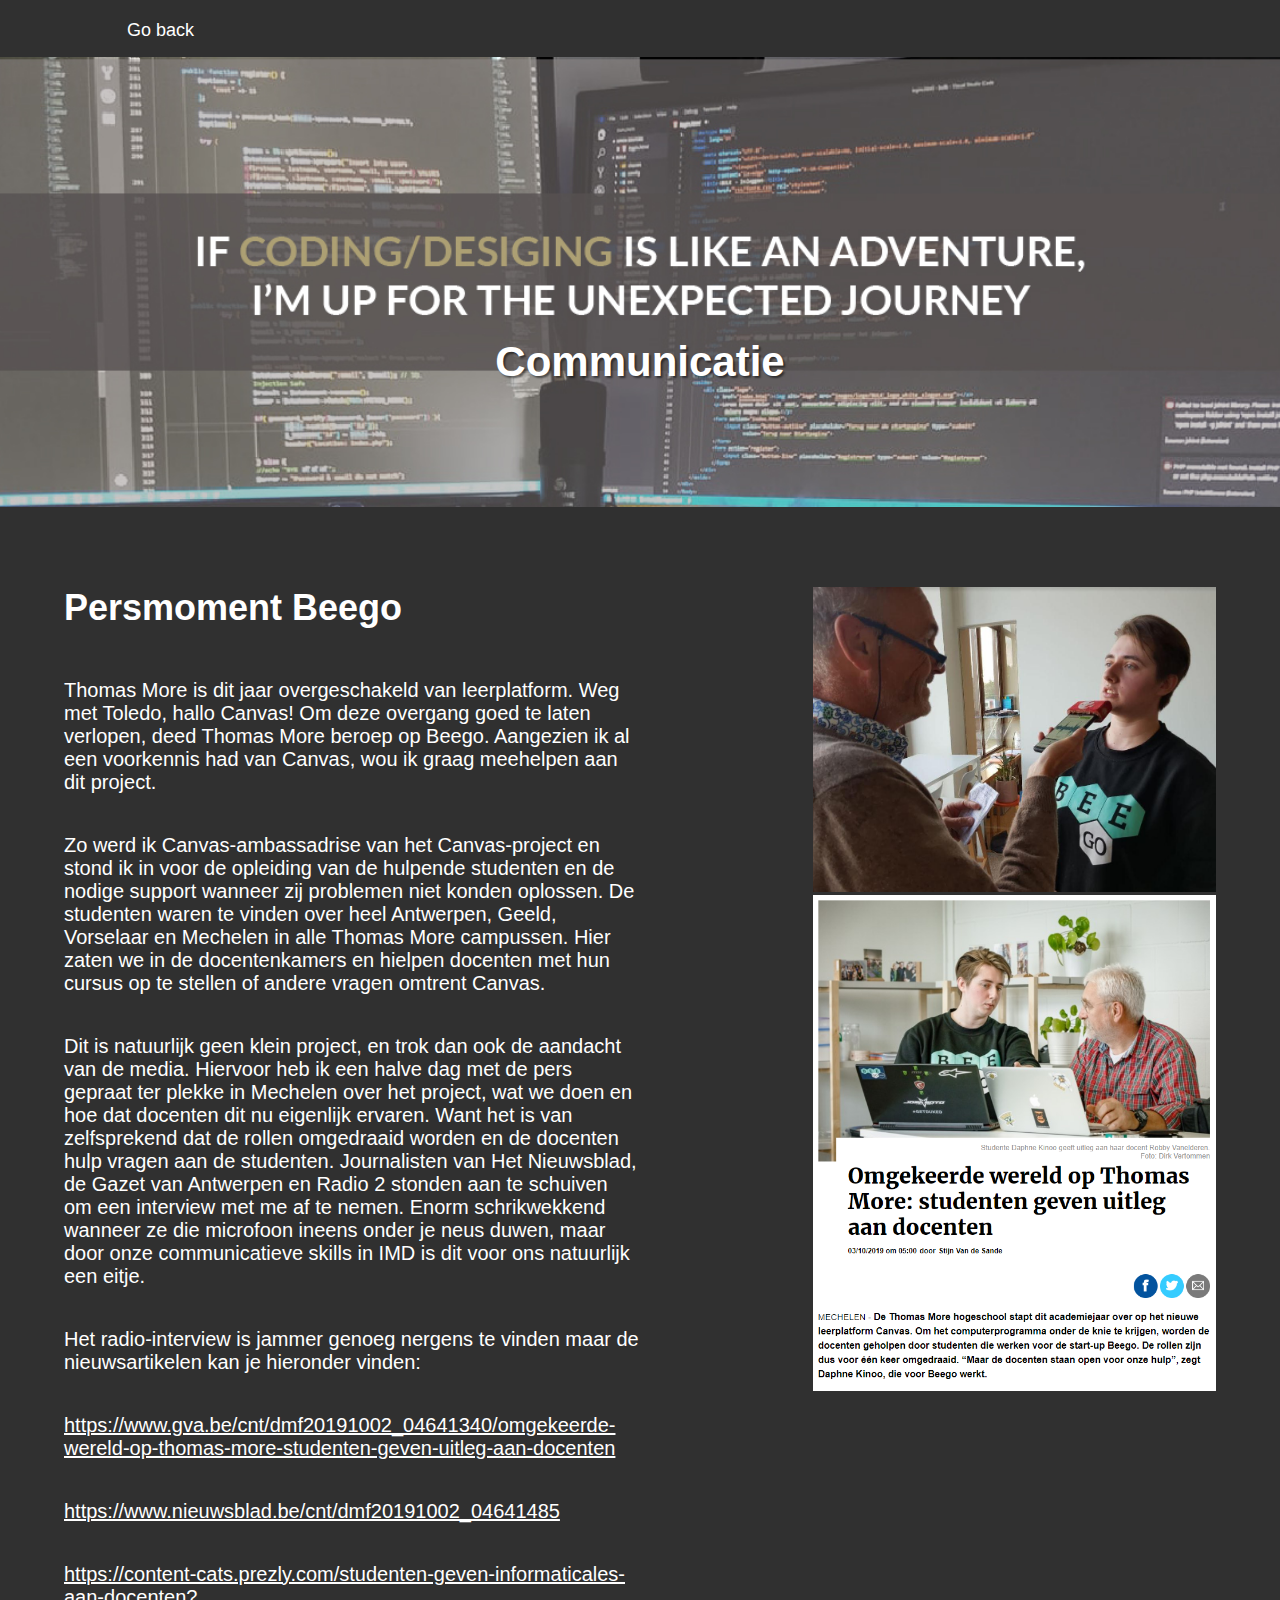
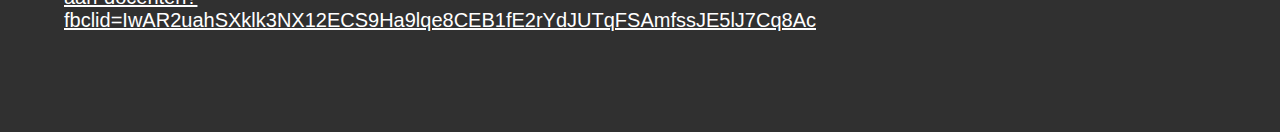
<file: communication.html>
<!DOCTYPE html>
<html lang="en">

<head>
    <meta charset="UTF-8" />
    <meta name="viewport" content="width=device-width, initial-scale=1.0" />
    <meta http-equiv="X-UA-Compatible" content="ie=edge" />
    <link rel="stylesheet" href="css/layout.css">
    <link rel="stylesheet" href="css/skills.css" />
    <title>Communicatie</title>
</head>

<body>
    <div class="container">
        <ul id="filters" class="clearfix">
            <a href="index.html">
                <li class="goBack"><span class="back">Go back</span></li>
            </a>
        </ul>
    </div>
    <main>
        <div class="banner">
            <img src="img/banner.jpg" alt="" />
            <div class="author">
                <h1>Communicatie</h1>
            </div>
        </div>
        <div class="story">
            <div class="story-description">
                <h3>Persmoment Beego</h3>
                <p>
                    Thomas More is dit jaar overgeschakeld van leerplatform. Weg met Toledo, hallo Canvas! Om deze overgang goed te laten verlopen, deed Thomas More beroep op Beego. Aangezien ik al een voorkennis had van Canvas, wou ik graag meehelpen aan dit project.
                </p>
                <p>
                    Zo werd ik Canvas-ambassadrise van het Canvas-project en stond ik in voor de opleiding van de hulpende studenten en de nodige support wanneer zij problemen niet konden oplossen. De studenten waren te vinden over heel Antwerpen, Geeld, Vorselaar en Mechelen in alle Thomas More campussen. Hier zaten we in de docentenkamers en hielpen docenten met hun cursus op te stellen of andere vragen omtrent Canvas.
                </p>
                <p>
                    Dit is natuurlijk geen klein project, en trok dan ook de aandacht van de media. Hiervoor heb ik een halve dag met de pers gepraat ter plekke in Mechelen over het project, wat we doen en hoe dat docenten dit nu eigenlijk ervaren. Want het is van zelfsprekend dat de rollen omgedraaid worden en de docenten hulp vragen aan de studenten.

                    Journalisten van Het Nieuwsblad, de Gazet van Antwerpen en Radio 2 stonden aan te schuiven om een interview met me af te nemen. Enorm schrikwekkend wanneer ze die microfoon ineens onder je neus duwen, maar door onze communicatieve skills in IMD is dit voor ons natuurlijk een eitje.
                </p>
                <p>
                    Het radio-interview is jammer genoeg nergens te vinden maar  de nieuwsartikelen kan je hieronder vinden:
                </p>
                <p>

                    <a
                        href="https://www.gva.be/cnt/dmf20191002_04641340/omgekeerde-wereld-op-thomas-more-studenten-geven-uitleg-aan-docenten">
                        https://www.gva.be/cnt/dmf20191002_04641340/omgekeerde-wereld-op-thomas-more-studenten-geven-uitleg-aan-docenten
                    </a>
                </p>
                <p>
                    <a href="https://www.nieuwsblad.be/cnt/dmf20191002_04641485">
                        https://www.nieuwsblad.be/cnt/dmf20191002_04641485
                    </a>
                </p>
                <p>
                    <a
                        href="https://content-cats.prezly.com/studenten-geven-informaticales-aan-docenten?fbclid=IwAR2uahSXklk3NX12ECS9Ha9lqe8CEB1fE2rYdJUTqFSAmfssJE5lJ7Cq8Ac">
                        https://content-cats.prezly.com/studenten-geven-informaticales-aan-docenten?fbclid=IwAR2uahSXklk3NX12ECS9Ha9lqe8CEB1fE2rYdJUTqFSAmfssJE5lJ7Cq8Ac
                    </a>
                </p>
            </div>
            <div class="profile-large">
                <img class="minify-large" src="img/communication/persmomentBeego.jpg" alt="profile" />
                <img class="minify-large" src="img/communication/Screenshot_1.png" alt="profile" />
            </div>
        </div>

    </main>
</body>

</html>
</file>
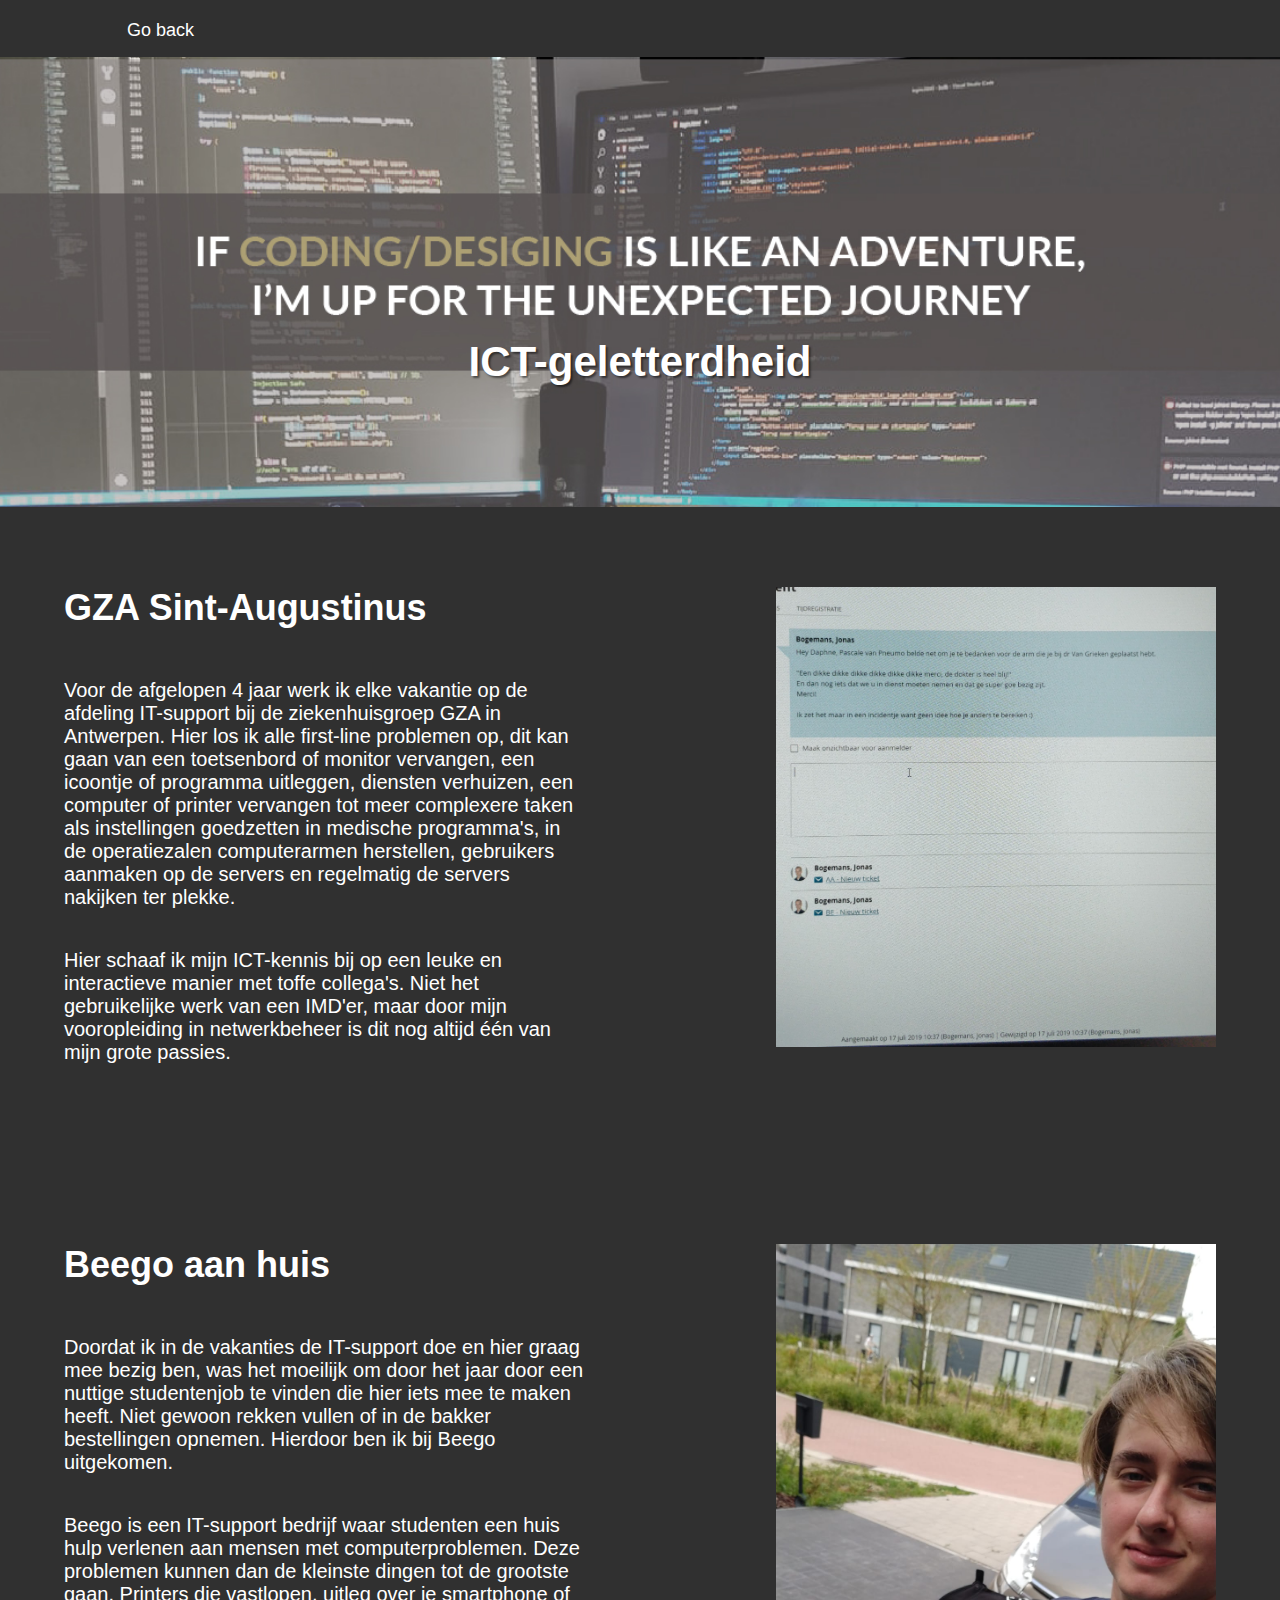
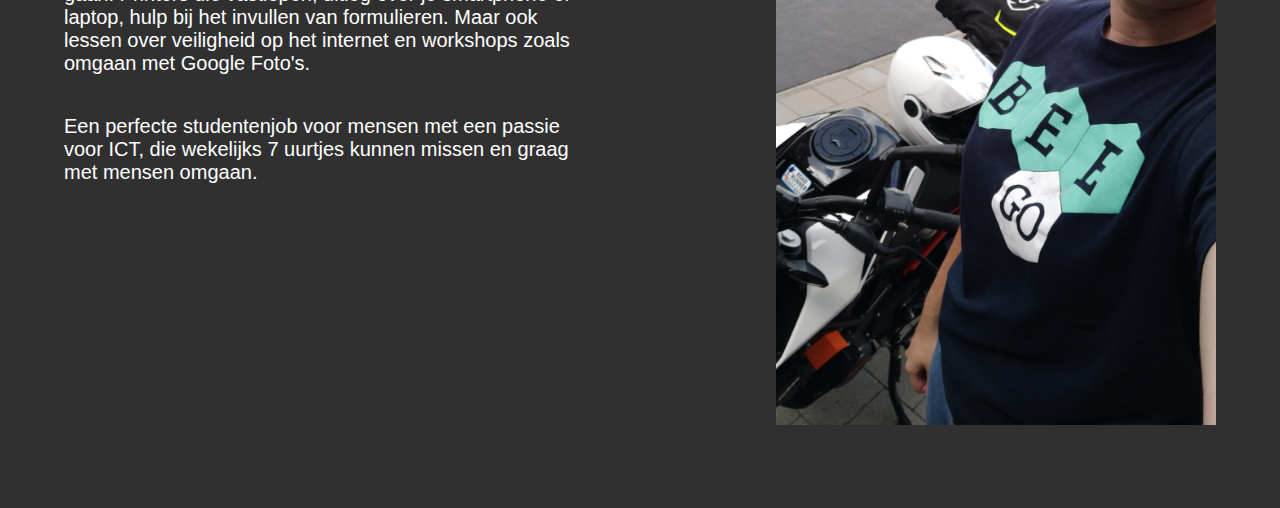
<file: ict-skills.html>
<!DOCTYPE html>
<html lang="en">

<head>
    <meta charset="UTF-8" />
    <meta name="viewport" content="width=device-width, initial-scale=1.0" />
    <meta http-equiv="X-UA-Compatible" content="ie=edge" />
    <link rel="stylesheet" href="css/layout.css">
    <link rel="stylesheet" href="css/skills.css" />
    <title>ICT-geletterdheid</title>
</head>

<body>
    <div class="container">
        <ul id="filters" class="clearfix">
            <a href="index.html">
                <li class="goBack"><span class="back">Go back</span></li>
            </a>
        </ul>
    </div>
    <main>
        <div class="banner">
            <img src="img/banner.jpg" alt="" />
            <div class="author">
                <h1>ICT-geletterdheid</h1>
            </div>
        </div>
        <div class="story">
            <div class="story-description">
                <h3>GZA Sint-Augustinus</h3>
                <p>
                    Voor de afgelopen 4 jaar werk ik elke vakantie op de afdeling IT-support bij de ziekenhuisgroep GZA in Antwerpen. Hier los ik alle first-line problemen op, dit kan gaan van een toetsenbord of monitor vervangen, een icoontje of programma uitleggen, diensten verhuizen, een computer of printer vervangen tot meer complexere taken als instellingen goedzetten in medische programma's, in de operatiezalen computerarmen herstellen, gebruikers aanmaken op de servers en regelmatig de servers nakijken ter plekke.
                </p>
                <p>
                    Hier schaaf ik mijn ICT-kennis bij op een leuke en interactieve manier met toffe collega's. Niet het gebruikelijke werk van een IMD'er, maar door mijn vooropleiding in netwerkbeheer is dit nog altijd één van mijn grote passies.
                </p>
            </div>
            <div class="profile-large">
                <img class="minify-large" src="img/ict/gza.jpg" alt="profile" />
            </div>
        </div>

        <div class="story">
            <div class="story-description">
                <h3>Beego aan huis</h3>
                <p>
                    Doordat ik in de vakanties de IT-support doe en hier graag mee bezig ben, was het moeilijk om door het jaar door een nuttige studentenjob te vinden die hier iets mee te maken heeft. Niet gewoon rekken vullen of in de bakker bestellingen opnemen. Hierdoor ben ik bij Beego uitgekomen.
                </p>
                <p>
                    Beego is een IT-support bedrijf waar studenten een huis hulp verlenen aan mensen met computerproblemen. Deze problemen kunnen dan de kleinste dingen tot de grootste gaan. Printers die vastlopen, uitleg over je smartphone of laptop, hulp bij het invullen van formulieren. Maar ook lessen over veiligheid op het internet en workshops zoals omgaan met Google Foto's.
                </p>
                <p>
                    Een perfecte studentenjob voor mensen met een passie voor ICT, die wekelijks 7 uurtjes kunnen missen en graag met mensen omgaan.
                </p>
            </div>
            <div class="profile-large">
                <img class="minify-large" src="img/ict/beegoAanHuis.jpg" alt="profile" />
            </div>
        </div>
    </main>
</body>

</html>
</file>
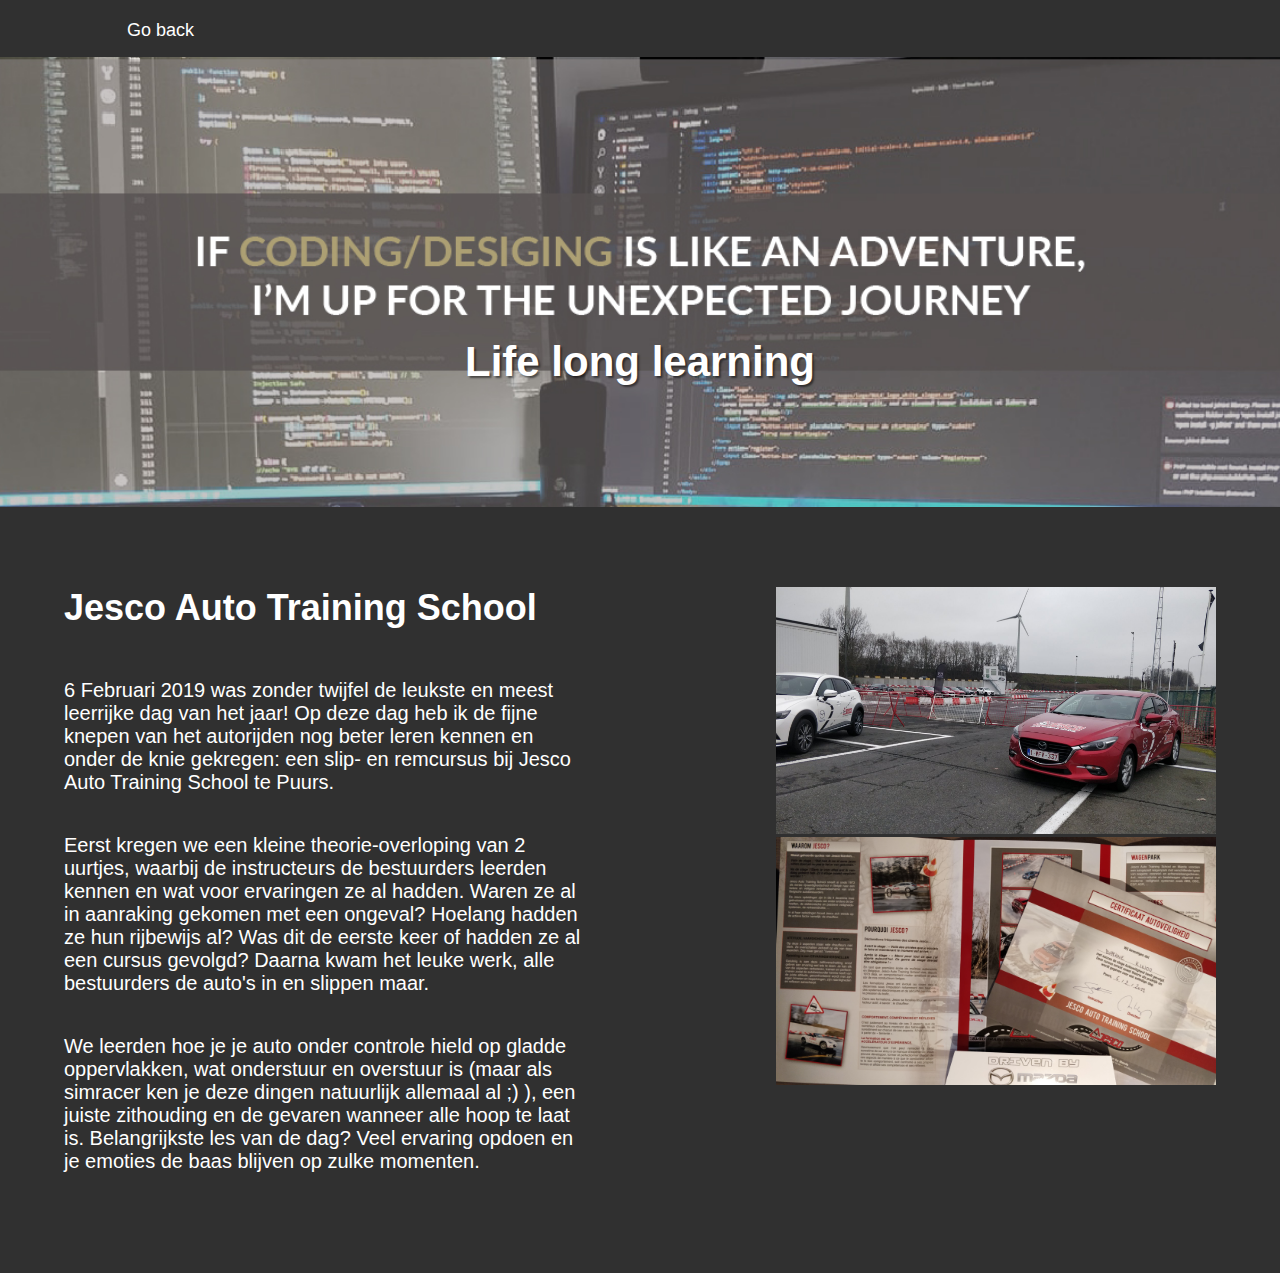
<file: life-long-learning.html>
<!DOCTYPE html>
<html lang="en">

<head>
    <meta charset="UTF-8" />
    <meta name="viewport" content="width=device-width, initial-scale=1.0" />
    <meta http-equiv="X-UA-Compatible" content="ie=edge" />
    <link rel="stylesheet" href="css/layout.css">
    <link rel="stylesheet" href="css/skills.css" />
    <title>Life long learning</title>
</head>

<body>
    <div class="container">
        <ul id="filters" class="clearfix">
            <a href="index.html">
                <li class="goBack"><span class="back">Go back</span></li>
            </a>
        </ul>
    </div>
    <main>
        <div class="banner">
            <img src="img/banner.jpg" alt="" />
            <div class="author">
                <h1>Life long learning</h1>
            </div>
        </div>
        <div class="story">
            <div class="story-description">
                <h3>Jesco Auto Training School</h3>
                <p>
                    6 Februari 2019 was zonder twijfel de leukste en meest leerrijke dag van het jaar! Op deze dag heb ik de fijne knepen van het autorijden nog beter leren kennen en onder de knie gekregen: een slip- en remcursus bij Jesco Auto Training School te Puurs. 
                </p>
                <p>
                    Eerst kregen we een kleine theorie-overloping van 2 uurtjes, waarbij de instructeurs de bestuurders leerden kennen en wat voor ervaringen ze al hadden. Waren ze al in aanraking gekomen met een ongeval? Hoelang hadden ze hun rijbewijs al? Was dit de eerste keer of hadden ze al een cursus gevolgd?
                    Daarna kwam het leuke werk, alle bestuurders de auto's in en slippen maar.
                </p>
                <p>
                    We leerden hoe je je auto onder controle hield op gladde oppervlakken, wat onderstuur en overstuur is (maar als simracer ken je deze dingen natuurlijk allemaal al ;) ), een juiste zithouding en de gevaren wanneer alle hoop te laat is. Belangrijkste les van de dag? Veel ervaring opdoen en je emoties de baas blijven op zulke momenten.  
                </p>
            </div>
            <div class="profile-large">
                <img class="minify-large" src="img/learning/jescoTraining.jpg" alt="profile" />
                <img class="minify-large" src="img/learning/jescoCertificaat.jpg" alt="profile" />
            </div>
        </div>

    </main>
</body>

</html>
</file>
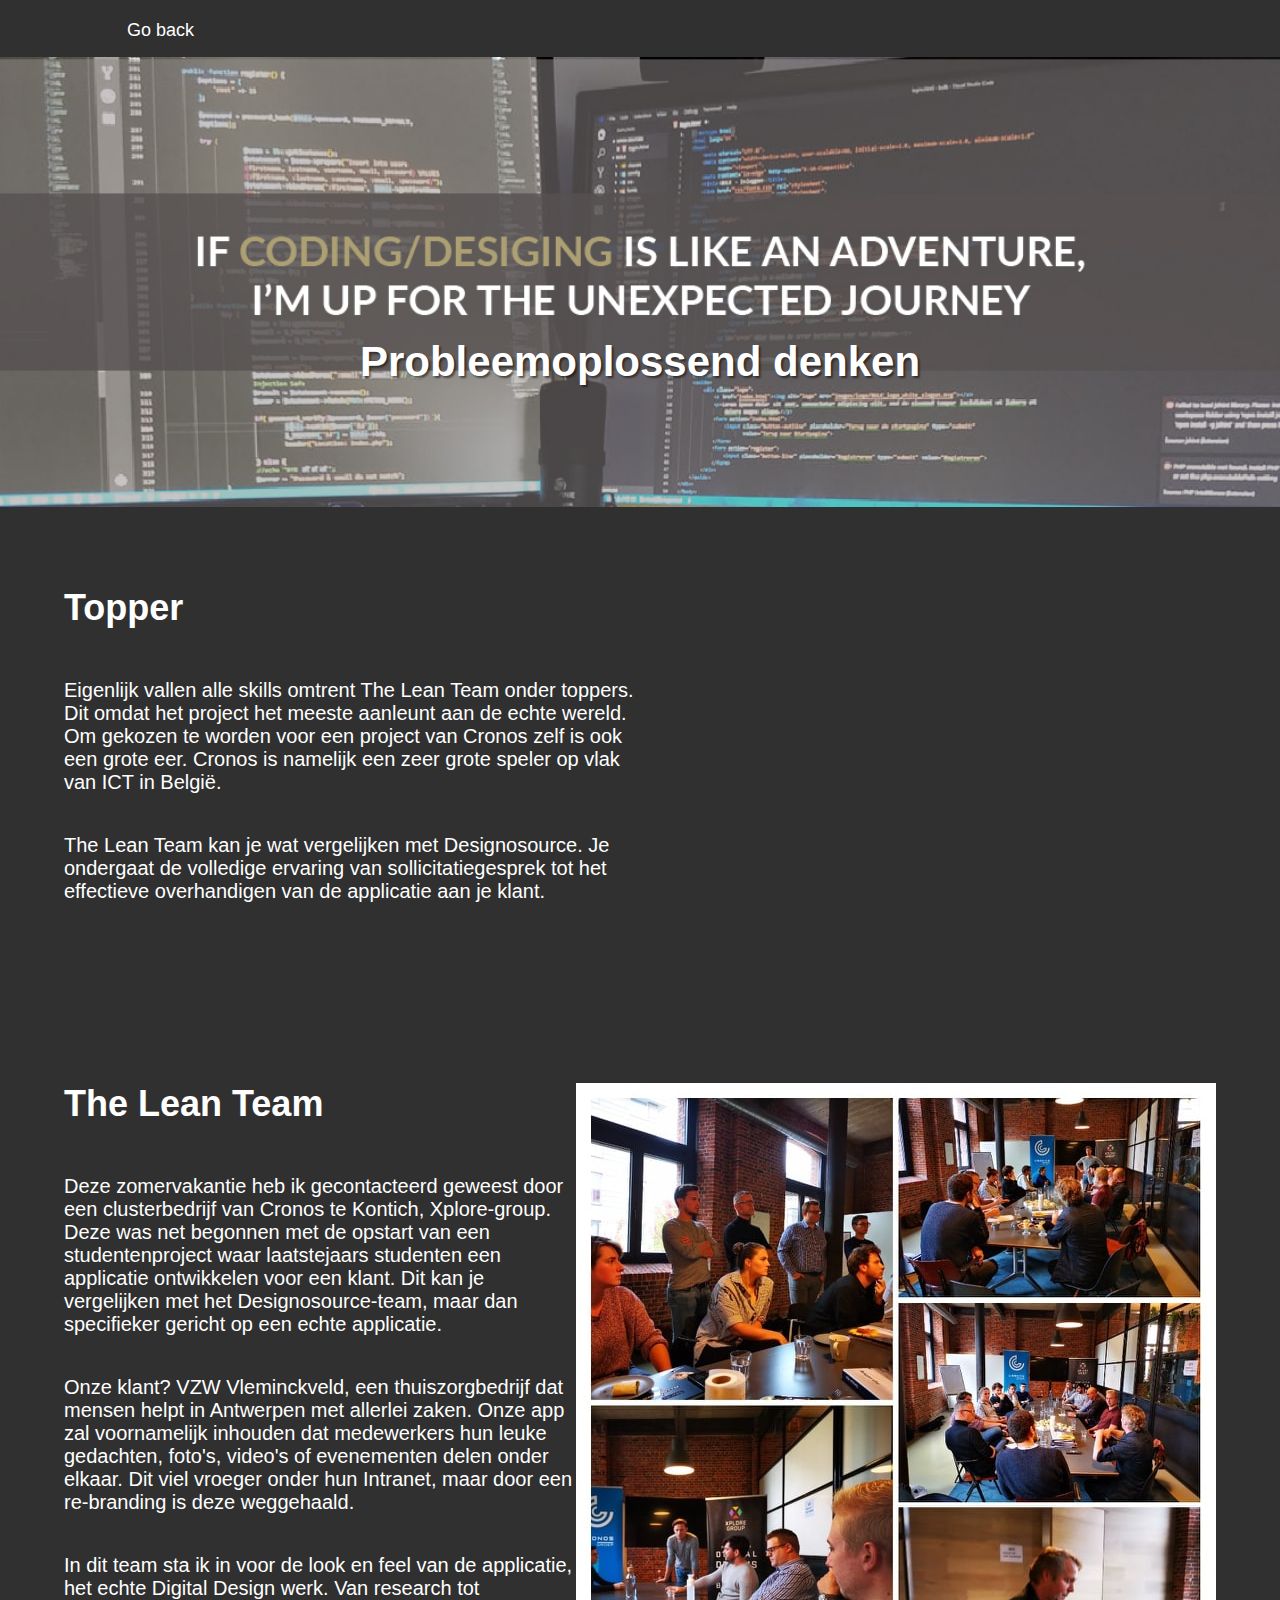
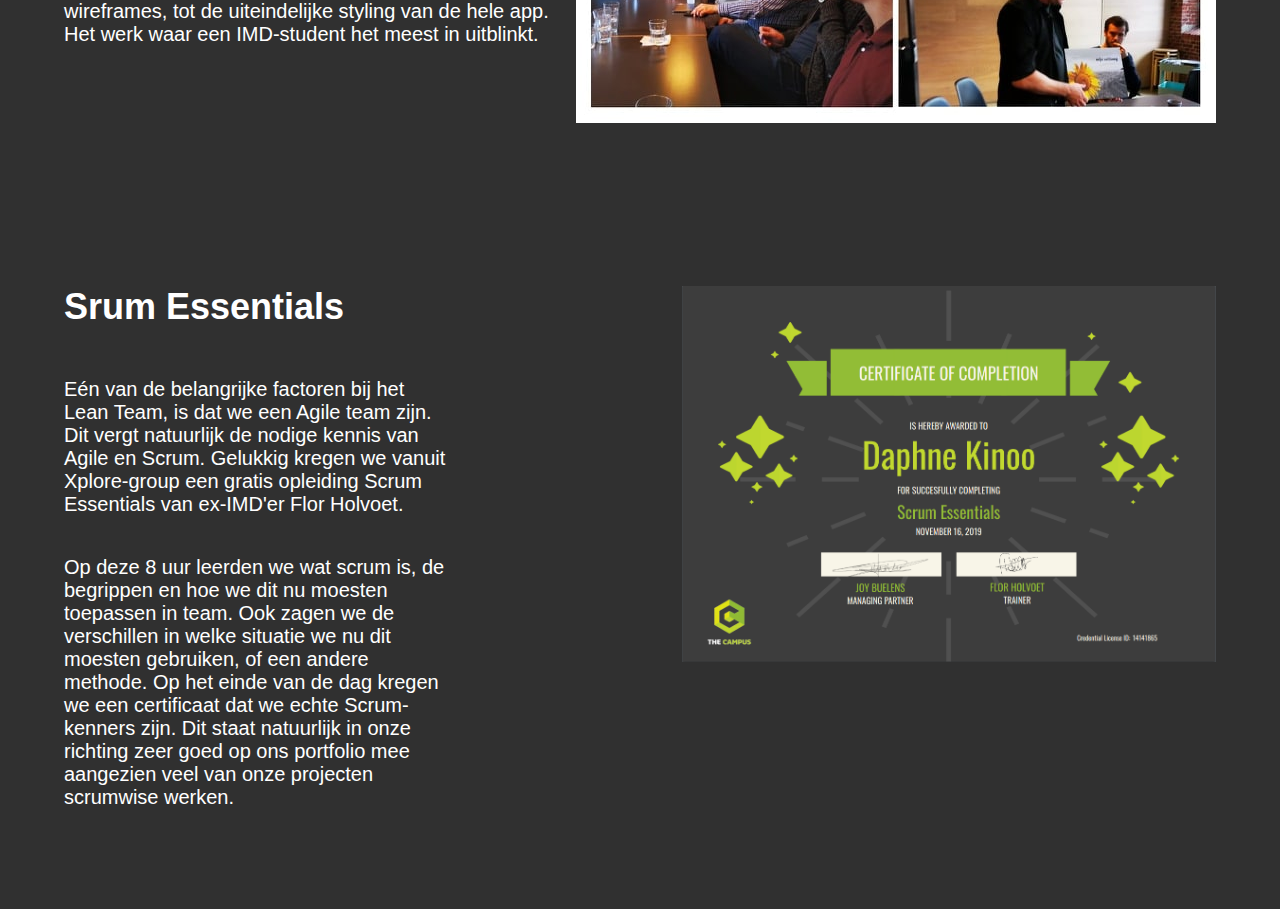
<file: probleemoplossend-denken.html>
<!DOCTYPE html>
<html lang="en">

<head>
    <meta charset="UTF-8" />
    <meta name="viewport" content="width=device-width, initial-scale=1.0" />
    <meta http-equiv="X-UA-Compatible" content="ie=edge" />
    <link rel="stylesheet" href="css/layout.css">
    <link rel="stylesheet" href="css/skills.css" />
    <title>Probleemoplossend denken</title>
</head>

<body>
    <div class="container">
        <ul id="filters" class="clearfix">
            <a href="index.html">
                <li class="goBack"><span class="back">Go back</span></li>
            </a>
        </ul>
    </div>
    <main>
        <div class="banner">
            <img src="img/banner.jpg" alt="" />
            <div class="author">
                <h1>Probleemoplossend denken</h1>
            </div>
        </div>

        <div class="story">
            <div class="story-description">
                <h3>Topper</h3>
                <p>
                    Eigenlijk vallen alle skills omtrent The Lean Team onder toppers. Dit omdat het project het meeste aanleunt aan de echte wereld. Om gekozen te worden voor een project van Cronos zelf is ook een grote eer. Cronos is namelijk een zeer grote speler op vlak van ICT in België.
                </p>
                <p>
                    The Lean Team kan je wat vergelijken met Designosource. Je ondergaat de volledige ervaring van sollicitatiegesprek tot het effectieve overhandigen van de applicatie aan je klant.
                </p>
            </div>
        </div>

        <div class="story">
            <div class="story-description">
                <h3>The Lean Team</h3>
                <p>
                    Deze zomervakantie heb ik gecontacteerd geweest door een clusterbedrijf van Cronos te Kontich, Xplore-group. Deze was net begonnen met de opstart van een studentenproject waar laatstejaars studenten een applicatie ontwikkelen voor een klant. Dit kan je vergelijken met het Designosource-team, maar dan specifieker gericht op een echte applicatie.
                </p>
                <p>
                    Onze klant? VZW Vleminckveld, een thuiszorgbedrijf dat mensen helpt in Antwerpen met allerlei zaken. Onze app zal voornamelijk inhouden dat medewerkers hun leuke gedachten, foto's, video's of evenementen delen onder elkaar. Dit viel vroeger onder hun Intranet, maar door een re-branding is deze weggehaald.
                </p>
                <p>
                    In dit team sta ik in voor de look en feel van de applicatie, het echte Digital Design werk. Van research tot wireframes, tot de uiteindelijke styling van de hele app. Het werk waar een IMD-student het meest in uitblinkt.
                </p>
            </div>
            <div class="profile">
                <img src="img/problem/meetingLeanTeam.jpg" alt="profile" />
            </div>
        </div>

        <div class="story">
            <div class="story-description">
                <h3>Srum Essentials</h3>
                <p>
                    Eén van de belangrijke factoren bij het Lean Team, is dat we een Agile team zijn. Dit vergt natuurlijk de nodige kennis van Agile en Scrum. Gelukkig kregen we vanuit Xplore-group een gratis opleiding Scrum Essentials van ex-IMD'er Flor Holvoet.
                </p>
                <p>
                    Op deze 8 uur leerden we wat scrum is, de begrippen en hoe we dit nu moesten toepassen in team. Ook zagen we de verschillen in welke situatie we nu dit moesten gebruiken, of een andere methode. Op het einde van de dag kregen we een certificaat dat we echte Scrum-kenners zijn. Dit staat natuurlijk in onze richting zeer goed op ons portfolio mee aangezien veel van onze projecten scrumwise werken.
                </p>
            </div>
            <div class="profile">
                <img class="minify" src="img/problem/scrumEssentials.png" alt="profile" />
            </div>
        </div>
    </main>
</body>

</html>
</file>
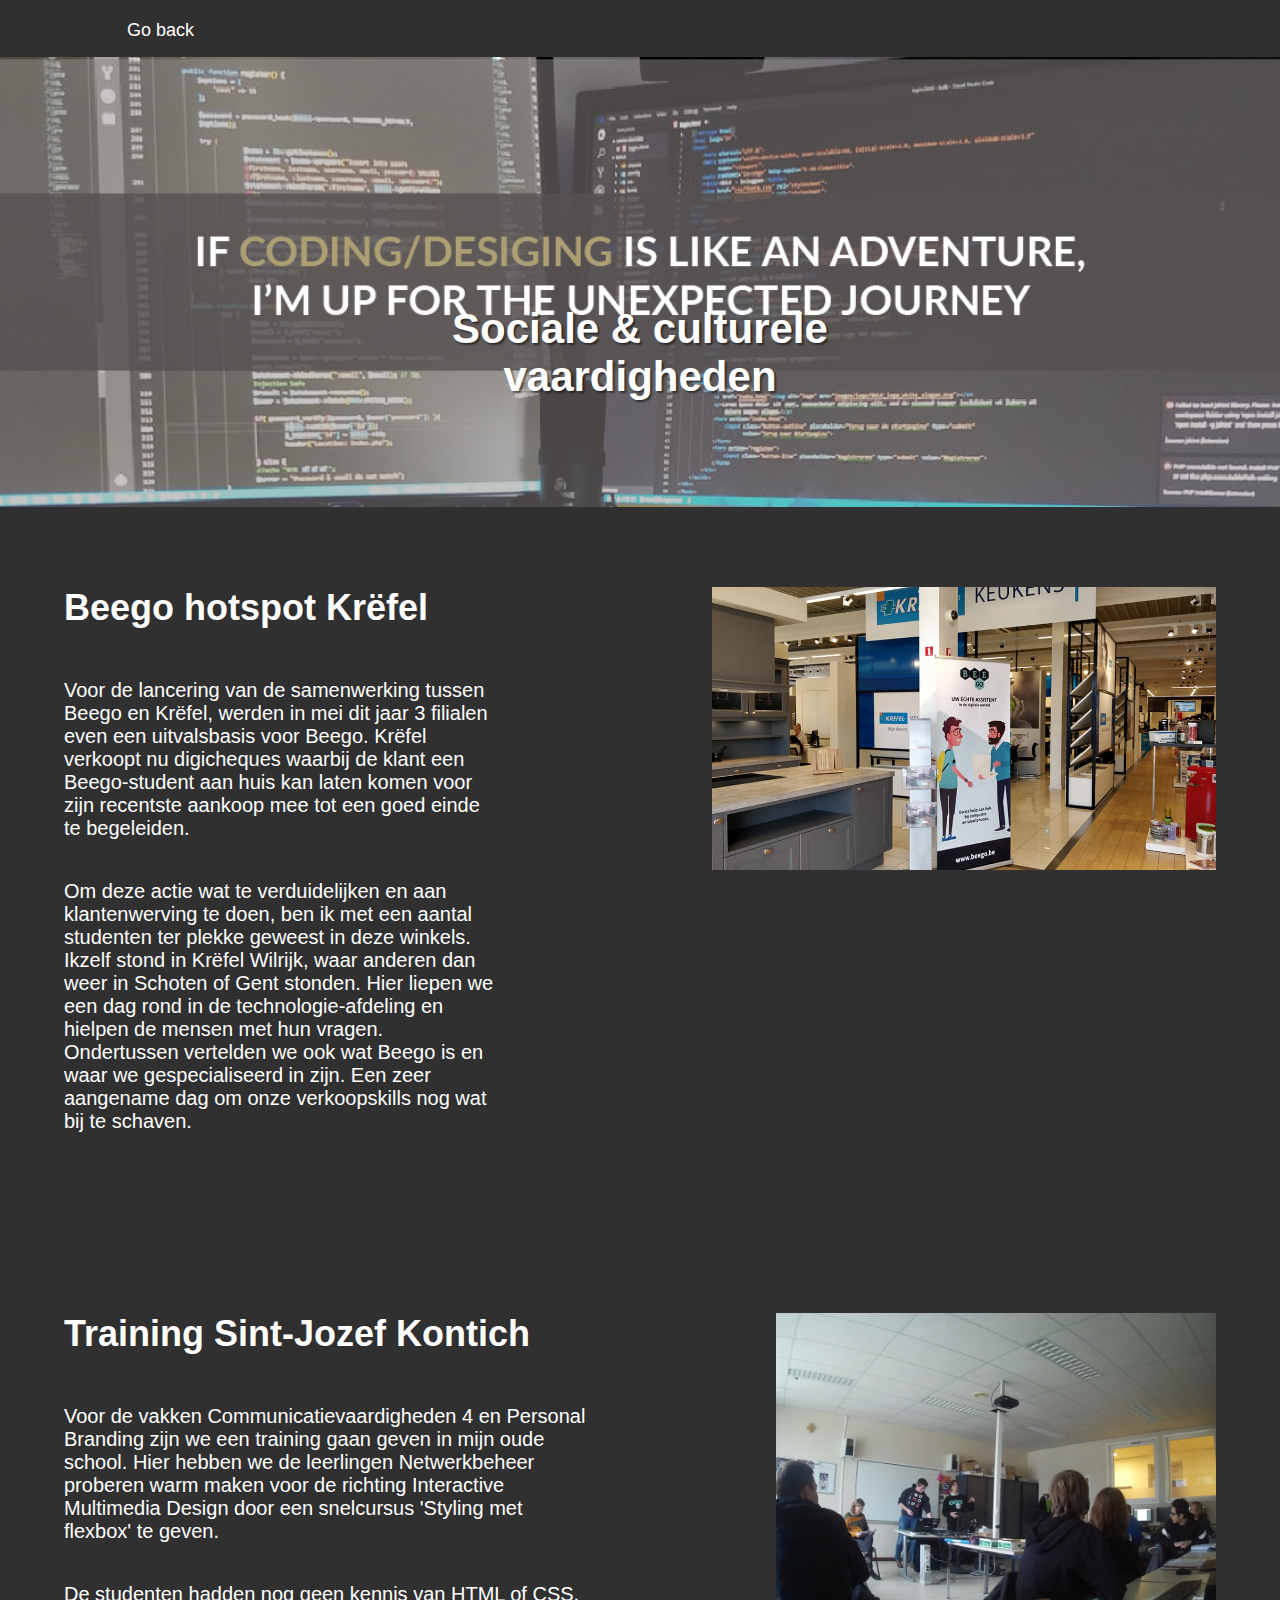
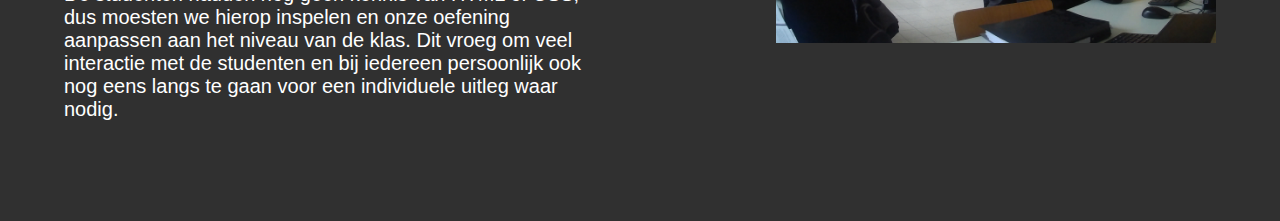
<file: social.html>
<!DOCTYPE html>
<html lang="en">

<head>
    <meta charset="UTF-8" />
    <meta name="viewport" content="width=device-width, initial-scale=1.0" />
    <meta http-equiv="X-UA-Compatible" content="ie=edge" />
    <link rel="stylesheet" href="css/layout.css">
    <link rel="stylesheet" href="css/skills.css" />
    <title>Sociale & culturele vaardigheden</title>
</head>

<body>
    <div class="container">
        <ul id="filters" class="clearfix">
            <a href="index.html">
                <li class="goBack"><span class="back">Go back</span></li>
            </a>
        </ul>
    </div>
    <main>
        <div class="banner">
            <img src="img/banner.jpg" alt="" />
            <div class="author">
                <h1>Sociale & culturele vaardigheden</h1>
            </div>
        </div>
        <div class="story">
            <div class="story-description">
                <h3>Beego hotspot Krëfel</h3>
                <p>
                    Voor de lancering van de samenwerking tussen Beego en Krëfel, werden in mei dit jaar 3 filialen even een uitvalsbasis voor Beego. Krëfel verkoopt nu digicheques waarbij de klant een Beego-student aan huis kan laten komen voor zijn recentste aankoop mee tot een goed einde te begeleiden. 
                </p>
                <p>
                    Om deze actie wat te verduidelijken en aan klantenwerving te doen, ben ik met een aantal studenten ter plekke geweest in deze winkels. Ikzelf stond in Krëfel Wilrijk, waar anderen dan weer in Schoten of Gent stonden. Hier liepen we een dag rond in de technologie-afdeling en hielpen de mensen met hun vragen. Ondertussen vertelden we ook wat Beego is en waar we gespecialiseerd in zijn. Een zeer aangename dag om onze verkoopskills nog wat bij te schaven.
                </p>
            </div>
            <div class="profile">
                <img class="minify" src="img/social/beego-krefel.jpg" alt="profile" />
            </div>
        </div>

        <div class="story">
            <div class="story-description">
                <h3>Training Sint-Jozef Kontich</h3>
                <p>
                    Voor de vakken Communicatievaardigheden 4 en Personal Branding zijn we een training gaan geven in mijn oude school. Hier hebben we de leerlingen Netwerkbeheer proberen warm maken voor de richting Interactive Multimedia Design door een snelcursus 'Styling met flexbox' te geven.
                </p>
                <p>
                    De studenten hadden nog geen kennis van HTML of CSS, dus moesten we hierop inspelen en onze oefening aanpassen aan het niveau van de klas. Dit vroeg om veel interactie met de studenten en bij iedereen persoonlijk ook nog eens langs te gaan voor een individuele uitleg waar nodig.
                </p>
            </div>
            <div class="profile-large">
                <img class="minify-large" src="img/social/trainingSJI.jpg" alt="profile" />
            </div>
        </div>
    </main>
</body>

</html>
</file>
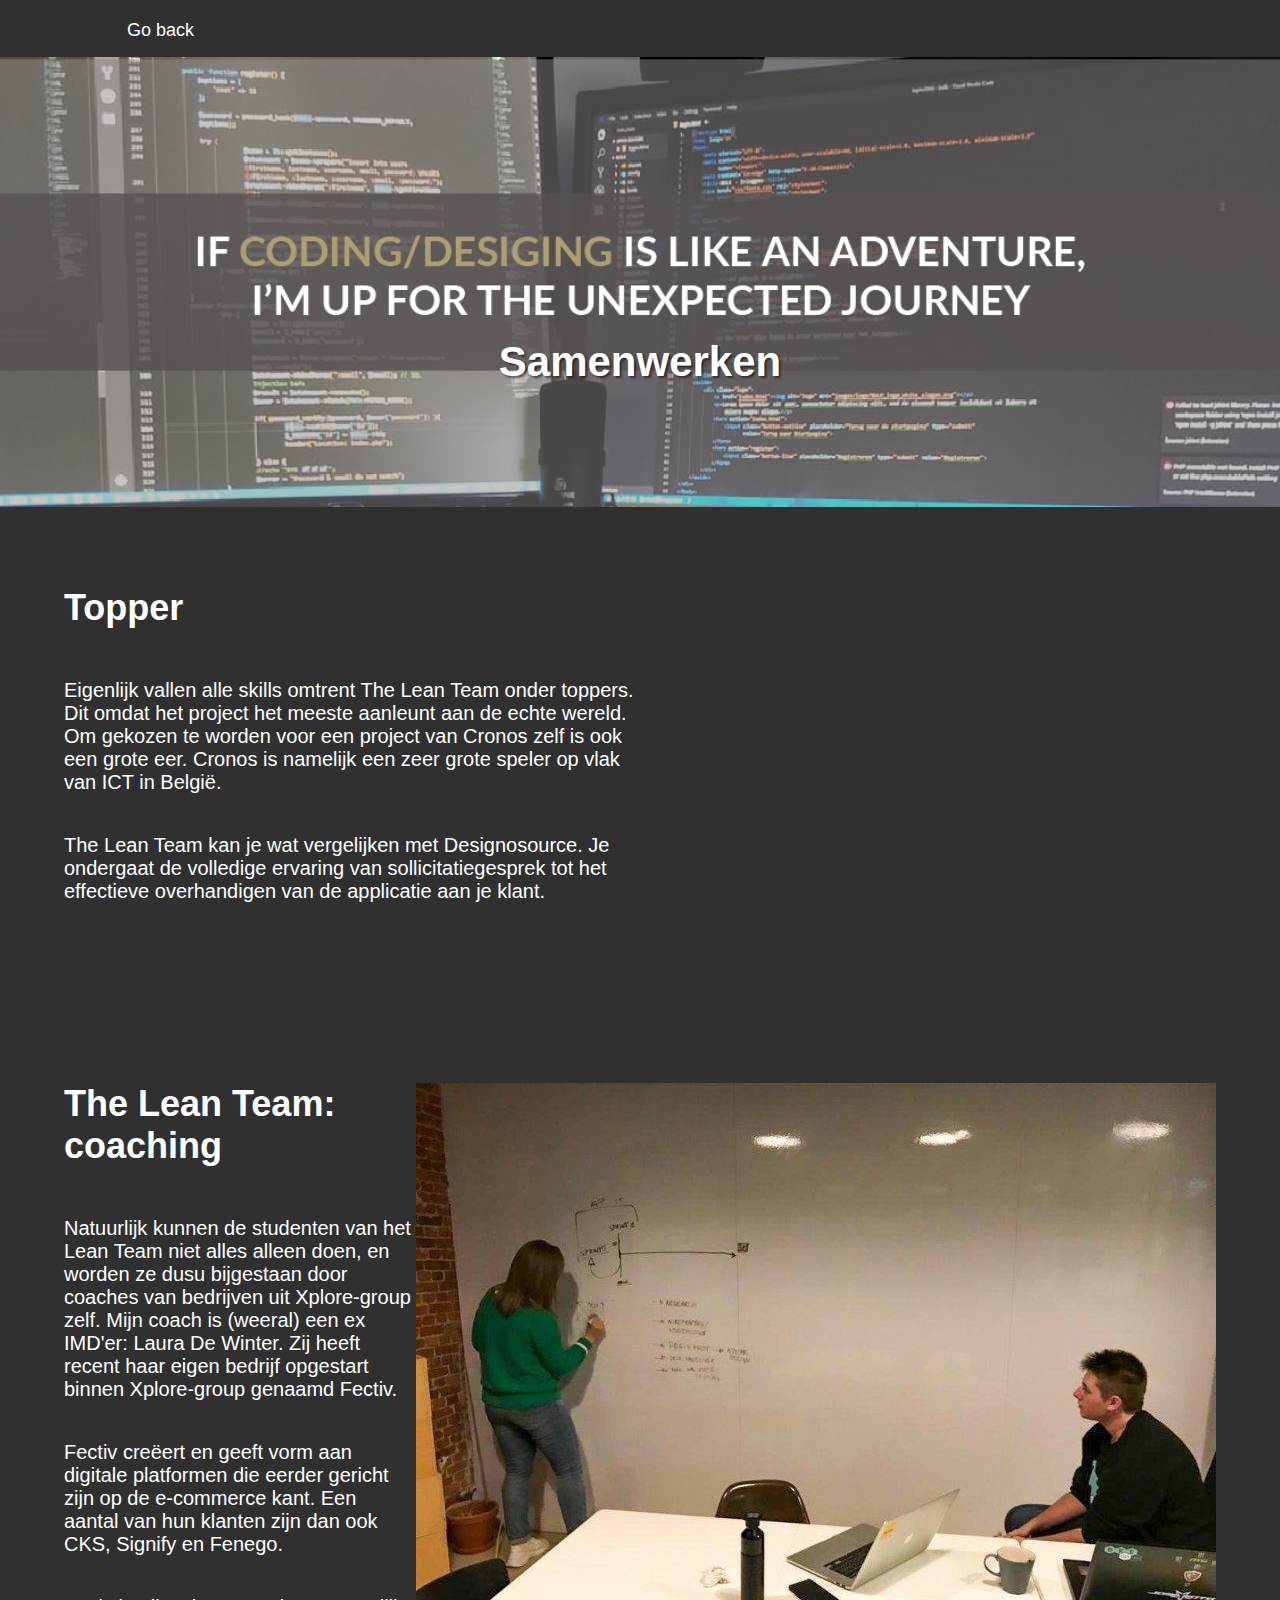
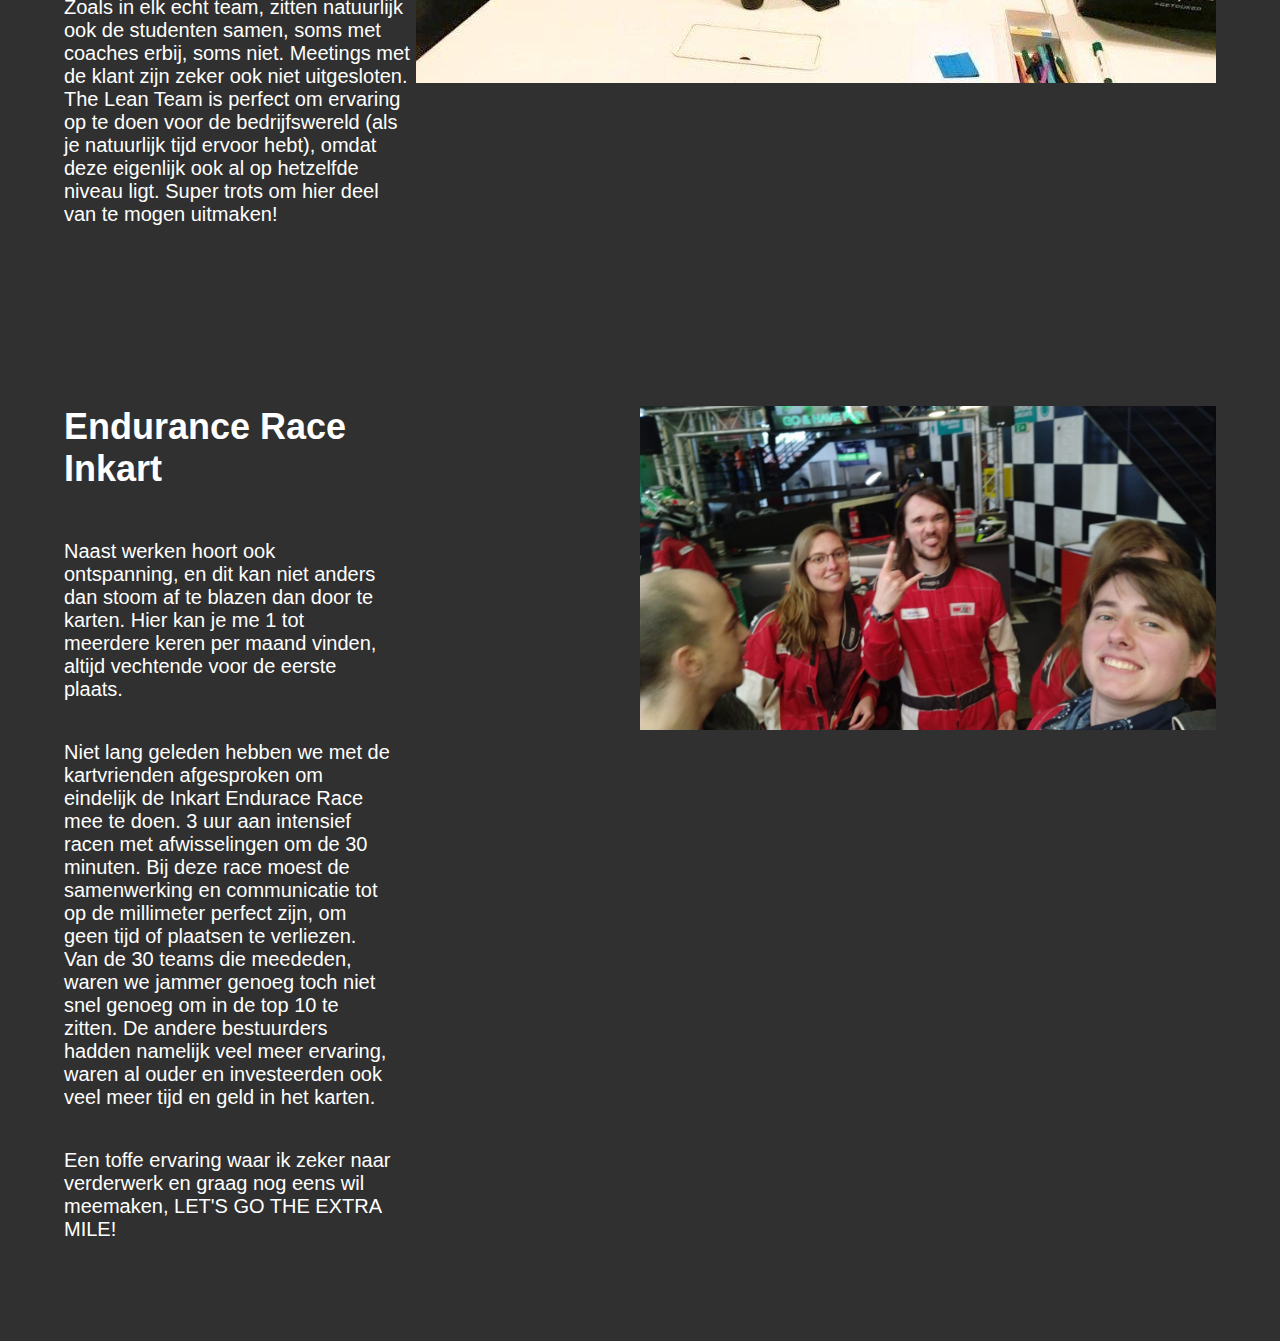
<file: teamwork.html>
<!DOCTYPE html>
<html lang="en">

<head>
    <meta charset="UTF-8" />
    <meta name="viewport" content="width=device-width, initial-scale=1.0" />
    <meta http-equiv="X-UA-Compatible" content="ie=edge" />
    <link rel="stylesheet" href="css/layout.css">
    <link rel="stylesheet" href="css/skills.css" />
    <title>Samenwerken</title>
</head>

<body>
    <div class="container">
        <ul id="filters" class="clearfix">
            <a href="index.html">
                <li class="goBack"><span class="back">Go back</span></li>
            </a>
        </ul>
    </div>
    <main>
        <div class="banner">
            <img src="img/banner.jpg" alt="" />
            <div class="author">
                <h1>Samenwerken</h1>
            </div>
        </div>

        <div class="story">
            <div class="story-description">
                <h3>Topper</h3>
                <p>
                    Eigenlijk vallen alle skills omtrent The Lean Team onder toppers. Dit omdat het project het meeste
                    aanleunt aan de echte wereld. Om gekozen te worden voor een project van Cronos zelf is ook een grote
                    eer. Cronos is namelijk een zeer grote speler op vlak van ICT in België.
                </p>
                <p>
                    The Lean Team kan je wat vergelijken met Designosource. Je ondergaat de volledige ervaring van
                    sollicitatiegesprek tot het effectieve overhandigen van de applicatie aan je klant.
                </p>
            </div>
        </div>

        <div class="story">
            <div class="story-description">
                <h3>The Lean Team: coaching</h3>
                <p>
                    Natuurlijk kunnen de studenten van het Lean Team niet alles alleen doen, en worden ze dusu
                    bijgestaan door coaches van bedrijven uit Xplore-group zelf. Mijn coach is (weeral) een ex IMD'er:
                    Laura De Winter. Zij heeft recent haar eigen bedrijf opgestart binnen Xplore-group genaamd Fectiv.
                </p>
                <p>
                    Fectiv creëert en geeft vorm aan digitale platformen die eerder gericht zijn op de e-commerce kant.
                    Een aantal van hun klanten zijn dan ook CKS, Signify en Fenego.
                </p>
                <p>
                    Zoals in elk echt team, zitten natuurlijk ook de studenten samen, soms met coaches erbij, soms niet.
                    Meetings met de klant zijn zeker ook niet uitgesloten. The Lean Team is perfect om ervaring op te
                    doen voor de bedrijfswereld (als je natuurlijk tijd ervoor hebt), omdat deze eigenlijk ook al op
                    hetzelfde niveau ligt. Super trots om hier deel van te mogen uitmaken!
                </p>
            </div>
            <div class="profile">
                <img src="img/teamwork/coachingLeanTeam.jpg" alt="profile" />
            </div>
        </div>

        <div class="story">
            <div class="story-description">
                <h3>Endurance Race Inkart</h3>
                <p>
                    Naast werken hoort ook ontspanning, en dit kan niet anders dan stoom af te blazen dan door te
                    karten. Hier kan je me 1 tot meerdere keren per maand vinden, altijd vechtende voor de eerste
                    plaats.
                </p>
                <p>
                    Niet lang geleden hebben we met de kartvrienden afgesproken om eindelijk de Inkart Endurace Race mee
                    te doen. 3 uur aan intensief racen met afwisselingen om de 30 minuten. Bij deze race moest de
                    samenwerking en communicatie tot op de millimeter perfect zijn, om geen tijd of plaatsen te
                    verliezen. Van de 30 teams die meededen, waren we jammer genoeg toch niet snel genoeg om in de top
                    10 te zitten. De andere bestuurders hadden namelijk veel meer ervaring, waren al ouder en
                    investeerden ook veel meer tijd en geld in het karten.
                </p>
                <p>
                    Een toffe ervaring waar ik zeker naar verderwerk en graag nog eens wil meemaken, LET'S GO THE EXTRA
                    MILE!
                </p>
            </div>
            <div class="profile">
                <img class="minify" src="img/teamwork/kartRace.jpg" alt="profile" />
            </div>
        </div>
    </main>
</body>

</html>
</file>
<file: css/layout.css>
html {
	overflow-y: scroll;
}

body {
	font-family: "Montserrat", sans-serif;
	background: #303030;
	margin: 15px 0 0 0;
	font-size: 12px;
}

.container {
	position: relative;
	width: 85%;
	margin: 0 auto;
	-webkit-transition: all 1s ease;
	-moz-transition: all 1s ease;
	-o-transition: all 1s ease;
	transition: all 1s ease;
}

#filters {
	margin: 1%;
	padding: 0;
	list-style: none;
	font-size: 18px;
}

#filters li {
	float: left;
}

#filters li span {
	display: block;
	padding: 5px 20px;
	text-decoration: none;
	color: #ffffff;
	cursor: pointer;
}

#filters li span.active {
	background: #ada074;
	color: #ffffff;
}

#portfoliolist .portfolio {
	-webkit-box-sizing: border-box;
	-moz-box-sizing: border-box;
	-o-box-sizing: border-box;
	width: 23%;
	margin: 1%;
	display: none;
	float: left;
	overflow: hidden;
}

.portfolio-wrapper {
	overflow: hidden;
	position: relative !important;
	background: #666666;
	cursor: pointer;
}

.portfolio img {
	max-width: 100%;
	position: relative;
	top: 0;
	-webkit-transition: all 600ms cubic-bezier(0.645, 0.045, 0.355, 1);
	transition: all 600ms cubic-bezier(0.645, 0.045, 0.355, 1);
}

.portfolio .label {
	position: absolute;
	width: 100%;
	height: 50px;
	bottom: -50px;
	-webkit-transition: all 300ms cubic-bezier(0.645, 0.045, 0.355, 1);
	transition: all 300ms cubic-bezier(0.645, 0.045, 0.355, 1);
}

.portfolio .label-bg {
	background: #ada074;
	width: 100%;
	height: 100%;
	position: absolute;
	top: 0;
	left: 0;
}

.portfolio .label-text {
	color: #fff;
	position: relative;
	z-index: 500;
	padding: 5px 8px;
	font-size: 16px;
}

.portfolio .text-category {
	display: block;
	font-size: 12px;
}

.portfolio:hover .label {
	bottom: 0;
}

.portfolio:hover img {
	top: -30px;
}

.goBack:hover {
	background-color: #ada074;
	-webkit-transition: all 0.5s ease;
	-moz-transition: all 0.5s ease;
	-o-transition: all 0.5s ease;
	transition: all 0.5s ease;
}

/* #Tablet (Portrait) */
@media only screen and (min-width: 768px) and (max-width: 959px) {
	.container {
		width: 768px;
	}
}


/*  #Mobile (Portrait) - Note: Design for a width of 320px */
@media only screen and (max-width: 767px) {
	.container {
		width: 95%;
	}

	#portfoliolist .portfolio {
		width: 48%;
		margin: 1%;
	}

	#ads {
		display: none;
	}

}


/* #Mobile (Landscape) - Note: Design for a width of 480px */
@media only screen and (min-width: 480px) and (max-width: 767px) {
	.container {
		width: 70%;
	}

	#ads {
		display: none;
	}

}

/* #Clearing */

/* Self Clearing Goodness */
.container:after {
	content: "\0020";
	display: block;
	height: 0;
	clear: both;
	visibility: hidden;
}

.clearfix:before,
.clearfix:after,
.row:before,
.row:after {
	content: '\0020';
	display: block;
	overflow: hidden;
	visibility: hidden;
	width: 0;
	height: 0;
}

.row:after,
.clearfix:after {
	clear: both;
}

.row,
.clearfix {
	zoom: 1;
}

.clear {
	clear: both;
	display: block;
	overflow: hidden;
	visibility: hidden;
	width: 0;
	height: 0;
}
</file>
<file: css/skills.css>
*,
*::before,
*::after {
  margin: 0;
  padding: 0;
  box-sizing: border-box;
  color: white;
}

.banner {
  height: 50vh;
  width: 100%;
  position: relative;
}

.banner img {
  height: 100%;
  width: 100%;
  object-fit: cover;
  object-position: top;
}
.author {
  position: absolute;
  top: 70%;
  left: 50%;
  transform: translate(-50%, -70%);
  color: white;
  text-shadow: 2px 2px 2px rgba(0, 0, 0, 0.5);
  text-align: center;
}
.author h1 {
  font-size: 42px;
}
.author h3 {
  padding: 10px 0px;
  font-size: 32px;
}

.story,
.my-work {
  display: flex;
  justify-content: space-between;
  width: 90%;
  margin: auto;
  padding: 80px 0px;
}
.story-description,
.work-description {
  width: 50%;
}
.story-description h3,
.work-description h3 {
  font-size: 36px;
  padding-bottom: 30px;
}

.story-description p,
.work-description p {
  padding: 20px 0px;
  font-size: 20px;
}

.minify {
    width: 70%;
    margin-left: 30%;
}

.minify-large {
  width: 70%;
  margin-left: 30%;
}

.profile-large {
  width: 60%;
}

@media (max-width: 1024px) {
  .page {
    grid-template-columns: 5% 1fr 5%;
    grid-template-rows: 2fr 1fr;
    align-items: center;
  }
  .hero {
    grid-column: 2/3;
    height: auto;
  }
  .hero img {
    height: 500px;
  }
  .details {
    grid-row: 2/3;
    grid-column: 2/3;
    text-align: center;
  }
  .details h1 {
    font-size: 48px;
  }
  .details h2 {
    font-size: 38px;
  }
  .story,
  .my-work {
    flex-direction: column;
  }
  .story-description,
  .work-description {
    width: 100%;
  }
  .work-gallery {
    display: grid;
    grid-template-columns: repeat(auto-fit, minmax(250px, 1fr));
  }
  .profile {
    padding-top: 30px;
    text-align: center;
  }
}

@media (max-width: 768px) {
  .hero img {
    height: 400px;
  }
  .details h1 {
    font-size: 38px;
  }
  .details h2 {
    font-size: 28px;
  }
}
</file>
